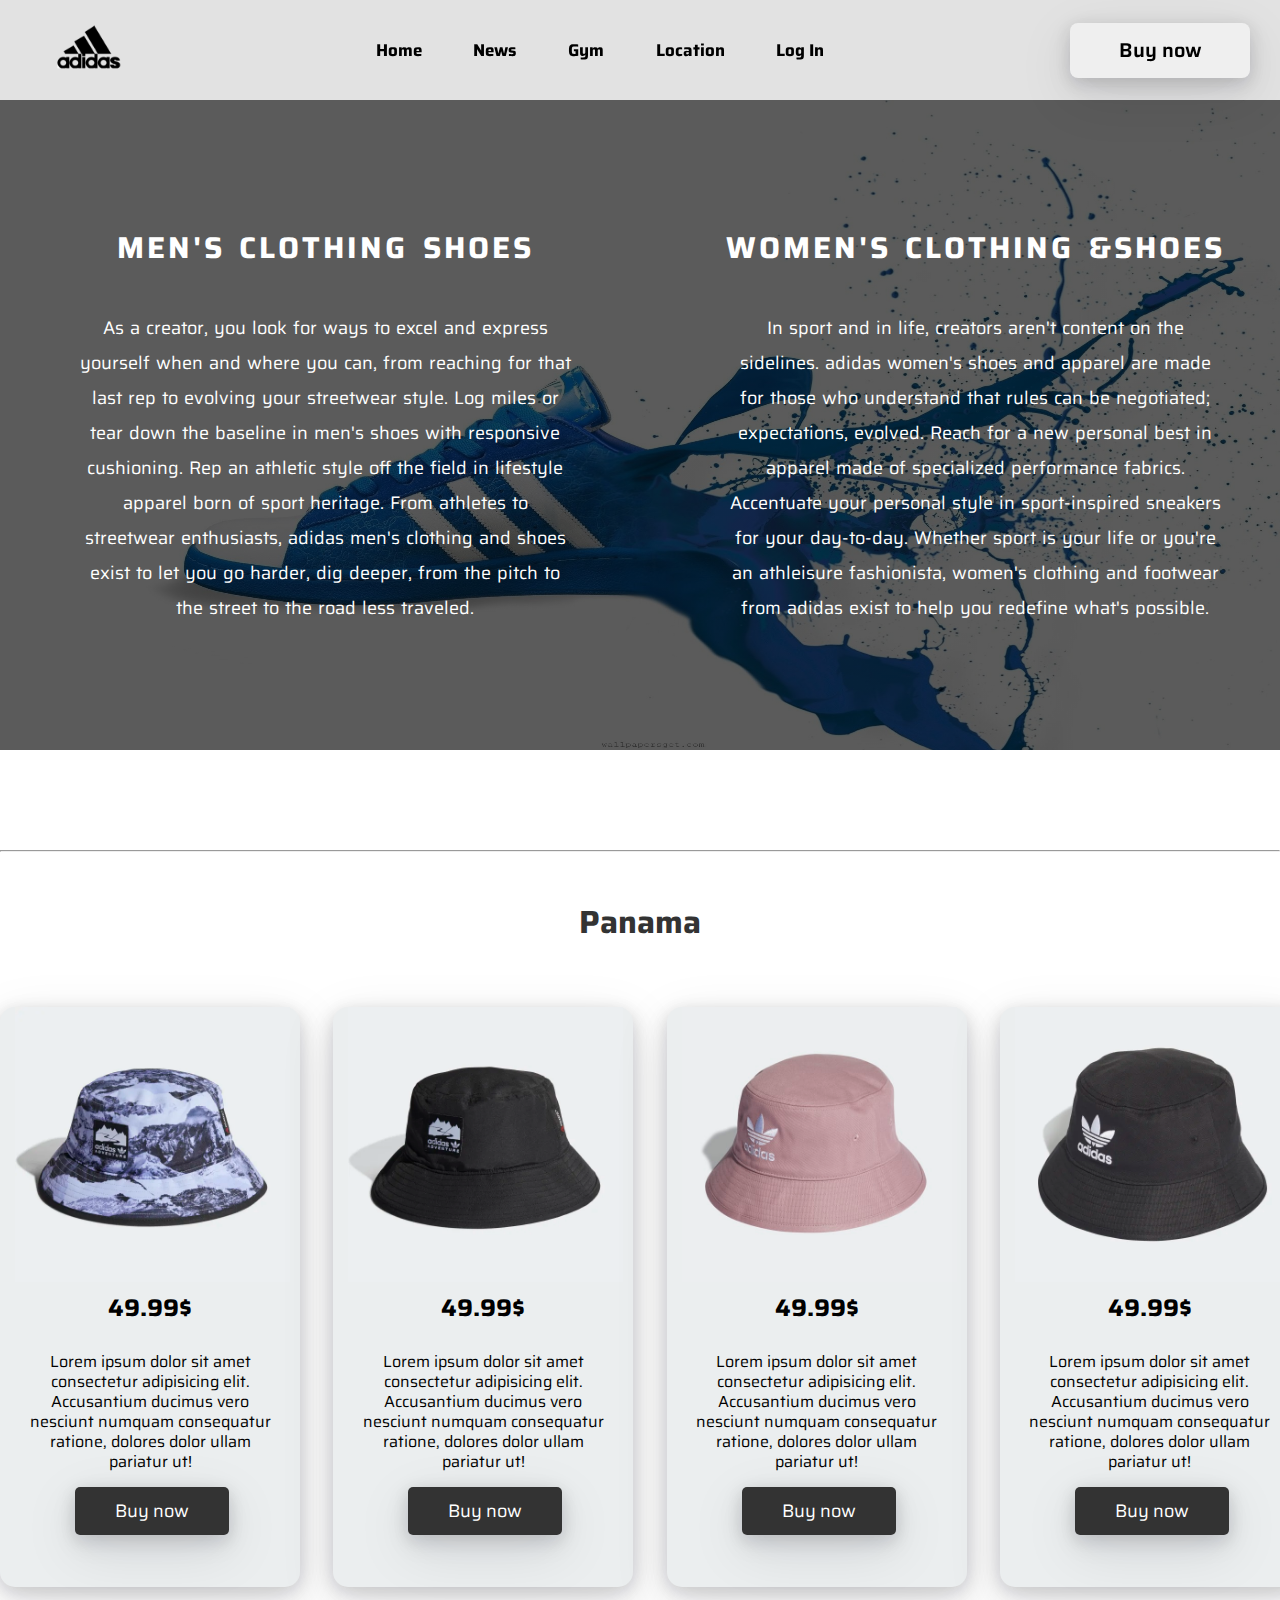
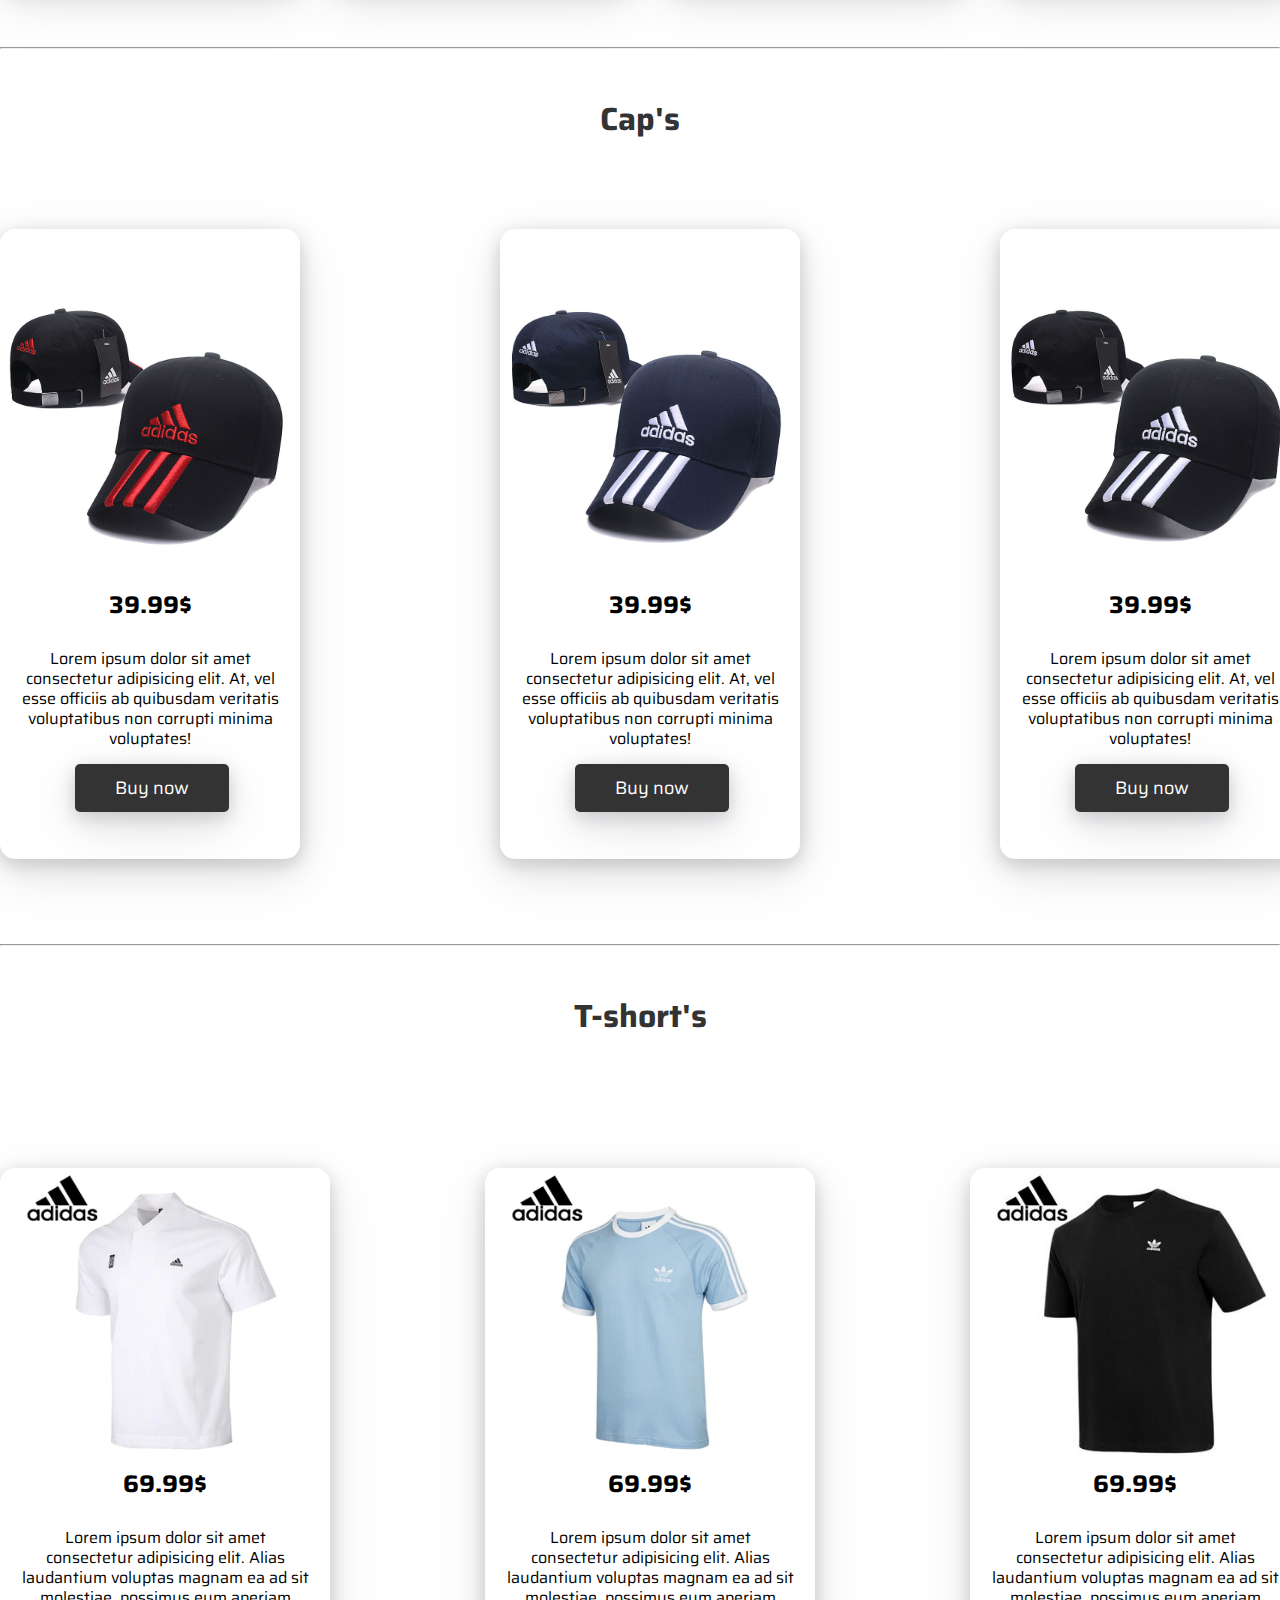
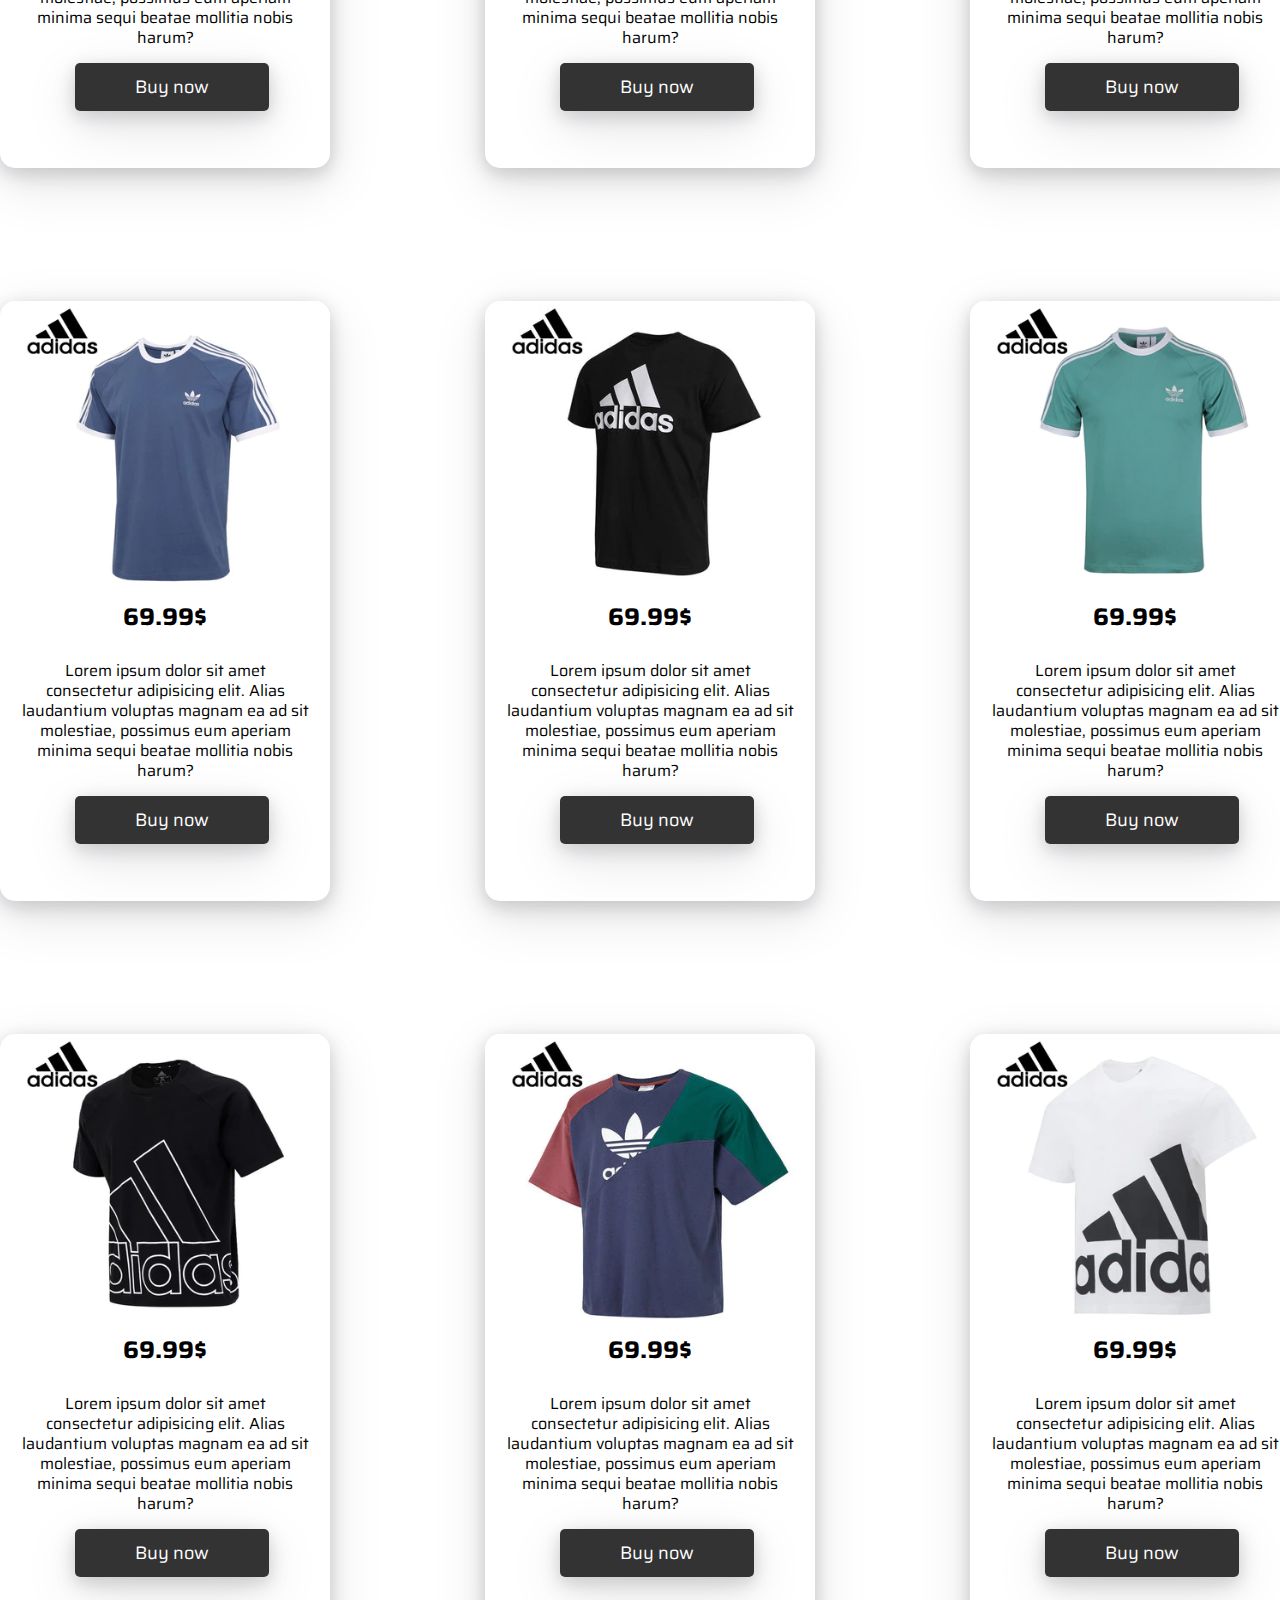
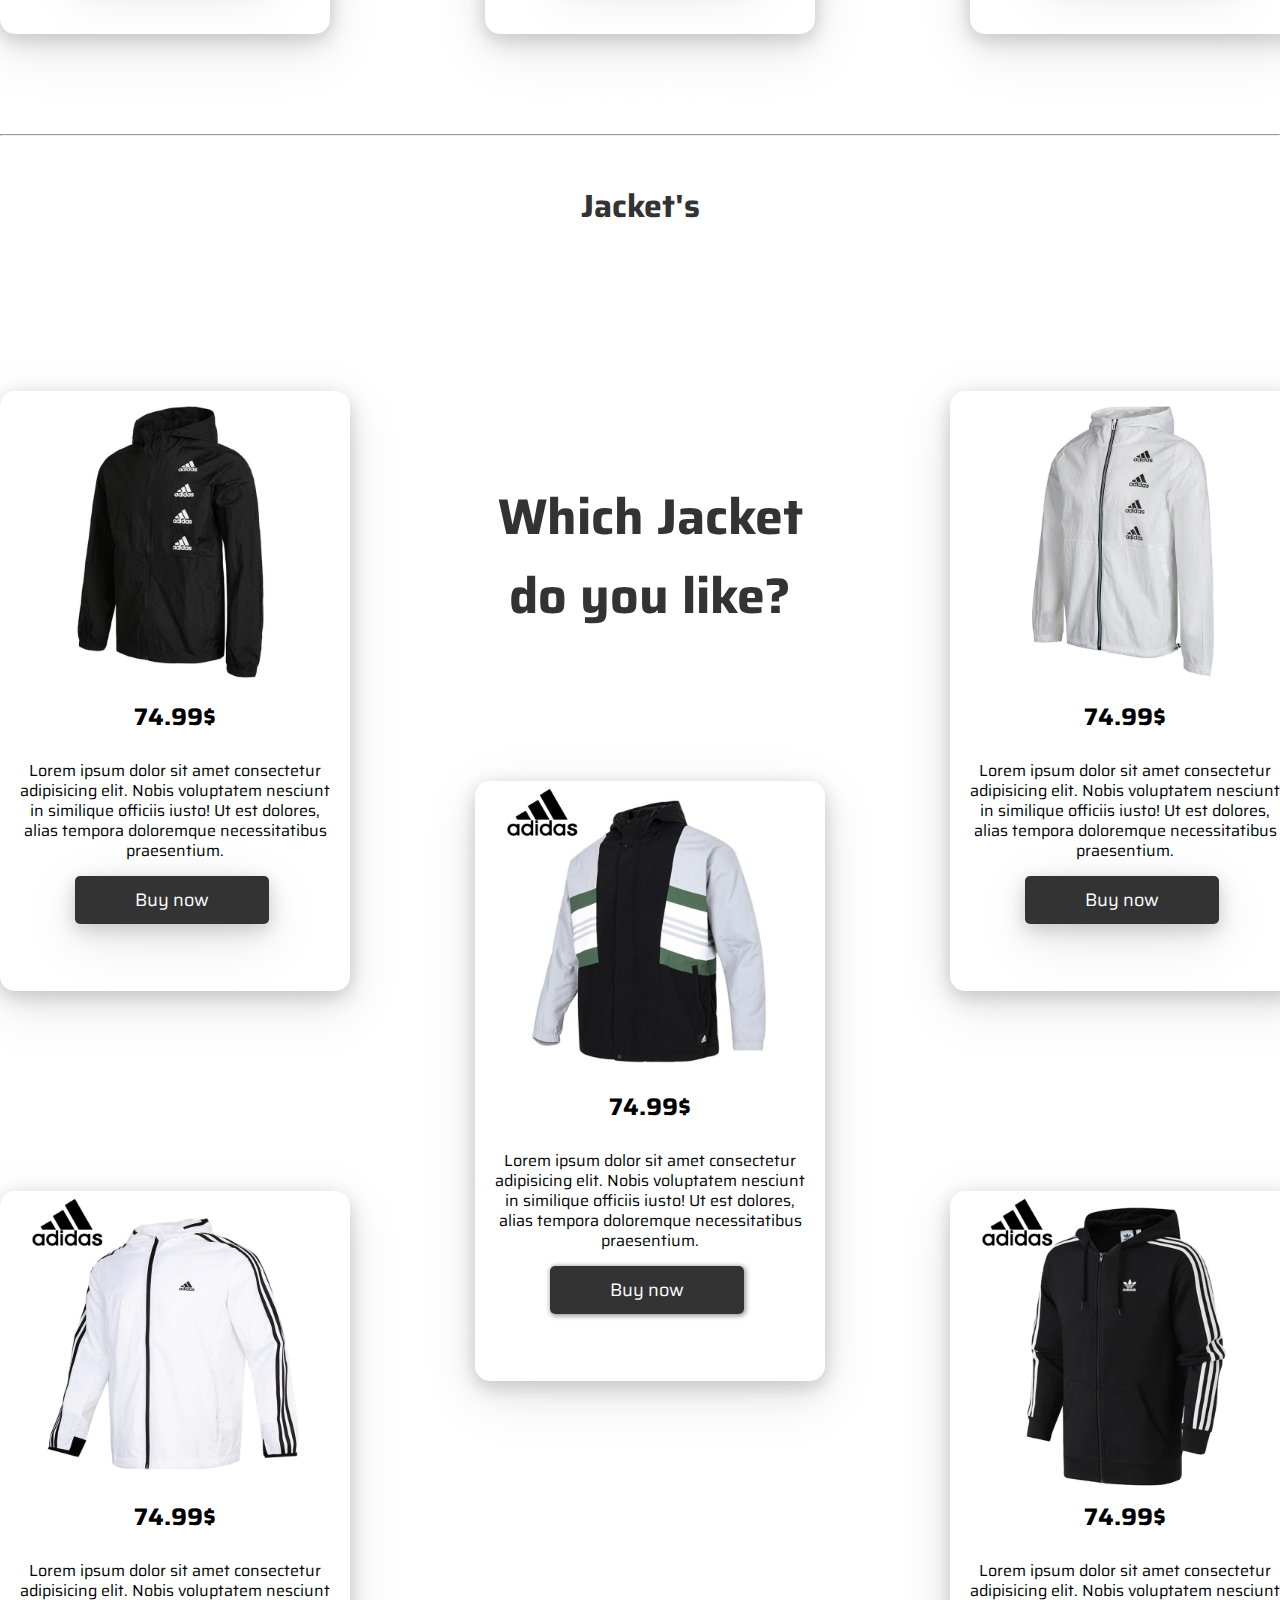
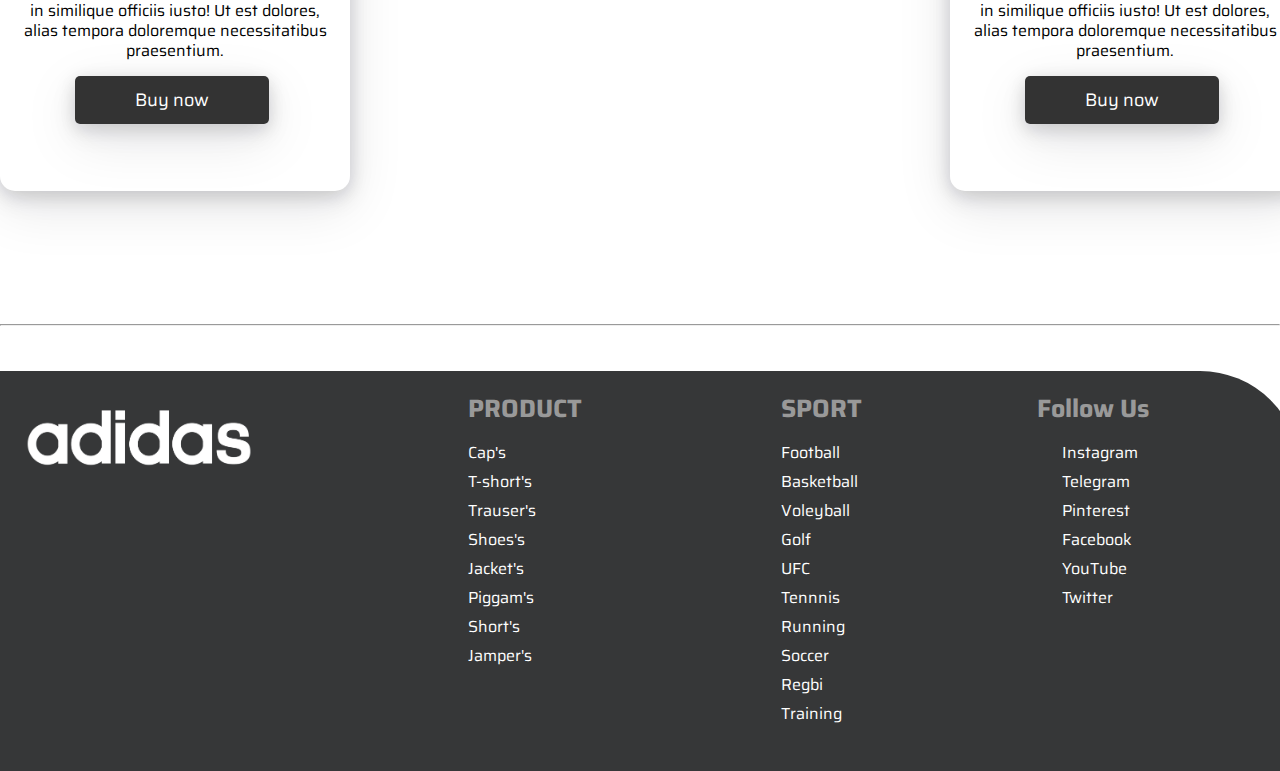
<file: index.html>
<!DOCTYPE html>
<html lang="en">
<head>
    <meta charset="UTF-8">
    <meta http-equiv="X-UA-Compatible" content="IE=edge">
    <meta name="viewport" content="width=device-width, initial-scale=1.0">
    <title>Adidas.uz</title>
    <link rel="stylesheet" href="style.css">
    <link rel="preconnect" href="https://fonts.googleapis.com">
    <link rel="preconnect" href="https://fonts.gstatic.com" crossorigin>
    <link href="https://fonts.googleapis.com/css2?family=Gulzar&family=Lato:wght@100&family=Nunito&family=Poppins:ital,wght@0,600;1,600&family=Raleway:wght@600&family=Saira&display=swap" rel="stylesheet">
    <link rel="stylesheet" href="https://cdnjs.cloudflare.com/ajax/libs/font-awesome/6.1.1/css/all.min.css" integrity="sha512-KfkfwYDsLkIlwQp6LFnl8zNdLGxu9YAA1QvwINks4PhcElQSvqcyVLLD9aMhXd13uQjoXtEKNosOWaZqXgel0g==" crossorigin="anonymous" referrerpolicy="no-referrer" />
    <link
      rel="stylesheet"
      href="https://cdnjs.cloudflare.com/ajax/libs/font-awesome/6.1.1/css/all.min.css"
      integrity="sha512-KfkfwYDsLkIlwQp6LFnl8zNdLGxu9YAA1QvwINks4PhcElQSvqcyVLLD9aMhXd13uQjoXtEKNosOWaZqXgel0g=="
      crossorigin="anonymous"
      referrerpolicy="no-referrer"
    />
</head>
<body>
    <div class="container">
        <div class="nav">
            <div class="logo">
                <img src="image/Kurtka/adidas.png" alt="">
            </div>
            <div class="link">
                <a href="#">Home</a> 
                <a target="_blank" href="https://www.adidas.com/us/soccer">News</a> 
                <a target="_blank" href="New folder/index.html">Gym</a>
                <a target="_blank" href="location.html">Location</a> 
                <a target="_blank" href="login.html">Log In</a> 
            </div>
            <div class="btn1">
                <button>Buy now</button>
            </div>
        </div>
        <div class="main1">
            <div class="man">
                <h1 class="subject">MEN'S CLOTHING SHOES</h1>
                <p class="text">As a creator, you look for ways to excel and express yourself when and where you can, from reaching for that last rep to evolving your streetwear style. Log miles or tear down the baseline in men's shoes with responsive cushioning. Rep an athletic style off the field in lifestyle apparel born of sport heritage. From athletes to streetwear enthusiasts, adidas men's clothing and shoes exist to let you go harder, dig deeper, from the pitch to the street to the road less traveled. </p>
            </div>
            <div class="woman">
                <h1 class="subject">WOMEN'S CLOTHING &SHOES</h1>
                <p class="text">In sport and in life, creators aren't content on the sidelines. adidas women's shoes and apparel are made for those who understand that rules can be negotiated; expectations, evolved. Reach for a new personal best in apparel made of specialized performance fabrics. Accentuate your personal style in sport-inspired sneakers for your day-to-day. Whether sport is your life or you're an athleisure fashionista, women's clothing and footwear from adidas exist to help you redefine what's possible.</p>
            </div>
        </div>
        <hr>
        <h1 class="subject2">Panama</h1>
        <div class="main2">
            <div class="box">
                <img class="panama" src="image/Krosovka/pam.webp" alt="">
                <h2 class="sub1">49.99$</h2>
                <p class="text2">Lorem ipsum dolor sit amet consectetur adipisicing elit. Accusantium ducimus vero nesciunt numquam consequatur ratione, dolores dolor ullam pariatur ut!</p>
                <a href="#">Buy now</a>
            </div>
            <div class="box">
                <img class="panama" src="image/Krosovka/pamn.webp" alt="">
                <h2 class="sub1">49.99$</h2>
                <p class="text2">Lorem ipsum dolor sit amet consectetur adipisicing elit. Accusantium ducimus vero nesciunt numquam consequatur ratione, dolores dolor ullam pariatur ut!</p>
                <a href="#">Buy now</a>
            </div>
            <div class="box">
                <img class="panama" src="image/Krosovka/Panama_Adicolor_Trefoil_fioletovyj_HD9711_01_standard.jpg" alt="">
                <h2 class="sub1">49.99$</h2>
                <p class="text2">Lorem ipsum dolor sit amet consectetur adipisicing elit. Accusantium ducimus vero nesciunt numquam consequatur ratione, dolores dolor ullam pariatur ut!</p>
                <a href="#">Buy now</a>
            </div>
            <div class="box">
                <img class="panama" src="image/Krosovka/panmaa.webp" alt="">
                <h2 class="sub1">49.99$</h2>
                <p class="text2">Lorem ipsum dolor sit amet consectetur adipisicing elit. Accusantium ducimus vero nesciunt numquam consequatur ratione, dolores dolor ullam pariatur ut!</p>
                <a href="#">Buy now</a>
            </div>
        </div>
        <hr>
        <h1 class="subject2">Cap's</h1>
        <div class="main3">
            <div class="box1">
                <img src="image/Krosovka/7e264a6788ceaf7f207045368f11e8e2.jpg" alt="">
                <h2 class="sub1">39.99$</h2>
                <p class="text2">Lorem ipsum dolor sit amet consectetur adipisicing elit. At, vel esse officiis ab quibusdam veritatis voluptatibus non corrupti minima voluptates!</p>
                <a href="">Buy now</a>
            </div>
            <div class="box1">
                <img src="image/Krosovka/1134eebd53c1c05e2e365801dfca1309.jpg" alt="">
                <h2 class="sub1">39.99$</h2>
                <p class="text2">Lorem ipsum dolor sit amet consectetur adipisicing elit. At, vel esse officiis ab quibusdam veritatis voluptatibus non corrupti minima voluptates!</p>
                <a href="">Buy now</a>
            </div>
            <div class="box1">
                <img src="image/Krosovka/391de975d0c6de41df17d60dc0075fce.jpg" alt="">
                <h2 class="sub1">39.99$</h2>
                <p class="text2">Lorem ipsum dolor sit amet consectetur adipisicing elit. At, vel esse officiis ab quibusdam veritatis voluptatibus non corrupti minima voluptates!</p>
                <a href="">Buy now</a>
            </div>
        </div>
        <hr>
        <h1 class="subject2">T-short's</h1>
        <div class="main4">
            <div class="box2">
                <img src="image/fut/H1fac60dc3af647d9894c93a16b6b1103D.jpg_350x350.webp" alt="">
                <h2 class="sub1">69.99$</h2>
                <p class="text2">Lorem ipsum dolor sit amet consectetur adipisicing elit. Alias laudantium voluptas magnam ea ad sit molestiae, possimus eum aperiam minima sequi beatae mollitia nobis harum?</p>
                <a href="#">Buy now</a>
            </div>
            <div class="box2">
                <img src="image/fut/H4cc4de9551d84a72bbf852d83edf4fdfA.jpg_350x350.webp" alt="">
                <h2 class="sub1">69.99$</h2>
                <p class="text2">Lorem ipsum dolor sit amet consectetur adipisicing elit. Alias laudantium voluptas magnam ea ad sit molestiae, possimus eum aperiam minima sequi beatae mollitia nobis harum?</p>
                <a href="#">Buy now</a>
            </div>
            <div class="box2">
                <img src="image/fut/S844b9c599a184bfdb387e2018d24ce3fn.jpg_350x350.jpg" alt="">
                <h2 class="sub1">69.99$</h2>
                <p class="text2">Lorem ipsum dolor sit amet consectetur adipisicing elit. Alias laudantium voluptas magnam ea ad sit molestiae, possimus eum aperiam minima sequi beatae mollitia nobis harum?</p>
                <a href="#">Buy now</a>
            </div>
            <div class="box2">
                <img src="image/fut/H5fe775244d614ae68f35b738ad67beb08.jpg_350x350.webp" alt="">
                <h2 class="sub1">69.99$</h2>
                <h2 class="sub1"></h2>
                <p class="text2">Lorem ipsum dolor sit amet consectetur adipisicing elit. Alias laudantium voluptas magnam ea ad sit molestiae, possimus eum aperiam minima sequi beatae mollitia nobis harum?</p>
                <a href="#">Buy now</a>
            </div>
            <div class="box2">
                <img src="image/fut/S88e12383e4584370a0b2f78870926ce4t.jpg_350x350.webp" alt="">
                <h2 class="sub1">69.99$</h2>
                <h2 class="sub1"></h2>
                <p class="text2">Lorem ipsum dolor sit amet consectetur adipisicing elit. Alias laudantium voluptas magnam ea ad sit molestiae, possimus eum aperiam minima sequi beatae mollitia nobis harum?</p>
                <a href="#">Buy now</a>
            </div>
            <div class="box2">
                <img src="image/fut/Hc1e1f9f5ab3643a78561f29ce0879588U.jpg_350x350.webp" alt="">
                <h2 class="sub1">69.99$</h2>
                <p class="text2">Lorem ipsum dolor sit amet consectetur adipisicing elit. Alias laudantium voluptas magnam ea ad sit molestiae, possimus eum aperiam minima sequi beatae mollitia nobis harum?</p>
                <a href="#">Buy now</a>
            </div>
            <div class="box2">
                <img src="image/fut/H93e60ffd90c44869830159247a246b10v.jpg_350x350.webp" alt="">
                <h2 class="sub1">69.99$</h2>
                <p class="text2">Lorem ipsum dolor sit amet consectetur adipisicing elit. Alias laudantium voluptas magnam ea ad sit molestiae, possimus eum aperiam minima sequi beatae mollitia nobis harum?</p>
                <a href="#">Buy now</a>
            </div>
            <div class="box2">
                <img src="image/fut/Sd3b2cee501eb4a48a4be79797002e735c.jpg_350x350.webp" alt="">
                <h2 class="sub1">69.99$</h2>
                <p class="text2">Lorem ipsum dolor sit amet consectetur adipisicing elit. Alias laudantium voluptas magnam ea ad sit molestiae, possimus eum aperiam minima sequi beatae mollitia nobis harum?</p>
                <a href="#">Buy now</a>
            </div>
            <div class="box2">
                <img src="image/fut/S009db4963135405b99eca9924d7fc5999.jpg_350x350.webp" alt="">
                <h2 class="sub1">69.99$</h2>
                <p class="text2">Lorem ipsum dolor sit amet consectetur adipisicing elit. Alias laudantium voluptas magnam ea ad sit molestiae, possimus eum aperiam minima sequi beatae mollitia nobis harum?</p>
                <a href="#">Buy now</a>
            </div>
        </div>
        <div class="space">
            Free place
        </div>
        <hr>
        <h1 class="subject2">Jacket's</h1>
        <div class="main5">
            <div class="card1">
                <div class="box4">
                    <img src="image/Kurtka/Hc39b62c7f68c4507903143324977f56fr.jpg" alt="">
                    <h2 class="sub1">74.99$</h2>
                    <p class="text2">Lorem ipsum dolor sit amet consectetur adipisicing elit. Nobis voluptatem nesciunt in similique officiis iusto! Ut est dolores, alias tempora doloremque necessitatibus praesentium.</p>
                    <a href="#">Buy now</a>
                </div>
                <h3>Which Jacket do you like?</h3>
                <div class="box4">
                    <img src="image/Kurtka/H12aaf1d2a4674827a7c42aef4a40c9d2V.jpg" alt="">
                    <h2 class="sub1">74.99$</h2>
                    <p class="text2">Lorem ipsum dolor sit amet consectetur adipisicing elit. Nobis voluptatem nesciunt in similique officiis iusto! Ut est dolores, alias tempora doloremque necessitatibus praesentium.</p>
                    <a href="#">Buy now</a>
                </div>
            </div>
            <div class="card2">
                <div class="box4">
                    <img src="image/Kurtka/H0c1eac09d39d40f19b671c681b9b160e4.webp" alt="">
                    <h2 class="sub1">74.99$</h2>
                    <p class="text2">Lorem ipsum dolor sit amet consectetur adipisicing elit. Nobis voluptatem nesciunt in similique officiis iusto! Ut est dolores, alias tempora doloremque necessitatibus praesentium.</p>
                    <a href="#">Buy now</a>
                    </div>
                    <div class="box5">
                        <img src="image/Kurtka/Adidas-UB-JKT-CB.jpg" alt="">
                        <h2 class="sub1">74.99$</h2>
                        <p class="text2">Lorem ipsum dolor sit amet consectetur adipisicing elit. Nobis voluptatem nesciunt in similique officiis iusto! Ut est dolores, alias tempora doloremque necessitatibus praesentium.</p>
                        <a href="#">Buy now</a>
                    </div>
                    <div class="box4">
                        <img src="image/Kurtka/H98ff497d2f92492aa5dca527db6d6214v.webp" alt="">
                        <h2 class="sub1">74.99$</h2>
                        <p class="text2">Lorem ipsum dolor sit amet consectetur adipisicing elit. Nobis voluptatem nesciunt in similique officiis iusto! Ut est dolores, alias tempora doloremque necessitatibus praesentium.</p>
                        <a href="#">Buy now</a>
                    </div>
            </div>
        </div>
        <div class="space">
            Free place
        </div>
        <hr>
        <h2 class="subject2"></h2>
        <div class="main6">
            <div class="logo2">
                <img src="image/Kurtka/Adidas-Logo-PNG-HD-Quality.png" alt="">
            </div>
            <div class="menu">
                <h4>PRODUCT</h4>
                <a href="#">Cap's</a>
                <a href="#">T-short's</a>
                <a href="#">Trauser's</a>
                <a href="#">Shoes's</a>
                <a href="#">Jacket's</a>
                <a href="#">Piggam's</a>
                <a href="#">Short's</a>
                <a href="#">Jamper's</a>
            </div>
            <div class="menu">
                <h4>SPORT</h4>
                <a href="#">Football</a>
                <a href="#">Basketball</a>
                <a href="#">Voleyball</a>
                <a href="#">Golf</a>
                <a href="#">UFC</a>
                <a href="#">Tennnis</a>
                <a href="#">Running</a>
                <a href="#">Soccer</a>
                <a href="#">Regbi</a>
                <a href="#">Training</a>
            </div>
            <div class="site">
                <h4 class="text7">Follow Us</h4>
                <a target="_blank" href="https://www.instagram.com/adidasoriginals">Instagram<i class="fa-brands fa-instagram"></i></a>
                <a target="_blank" href="https://t.me/Luxcom">Telegram<i class="fa-brands fa-telegram"></i></a>
                <a target="_blank" href="https://www.pinterest.com/adidas/">Pinterest<i class="fa-brands fa-pinterest"></i></a>
                <a target="_blank" href="https://www.facebook.com/adidasoriginals">Facebook<i class="fa-brands fa-facebook"></i></a>
                <a target="_blank" href="https://www.youtube.com/c/adidasOriginals">YouTube<i class="fa-brands fa-youtube"></i></a>
                <a target="_blank" href="https://www.twitter.com/adidasoriginals">Twitter<i class="fa-brands fa-twitter"></i></a>
            </div>
        </div>
    </div>
   
</body>
</html>
</file>
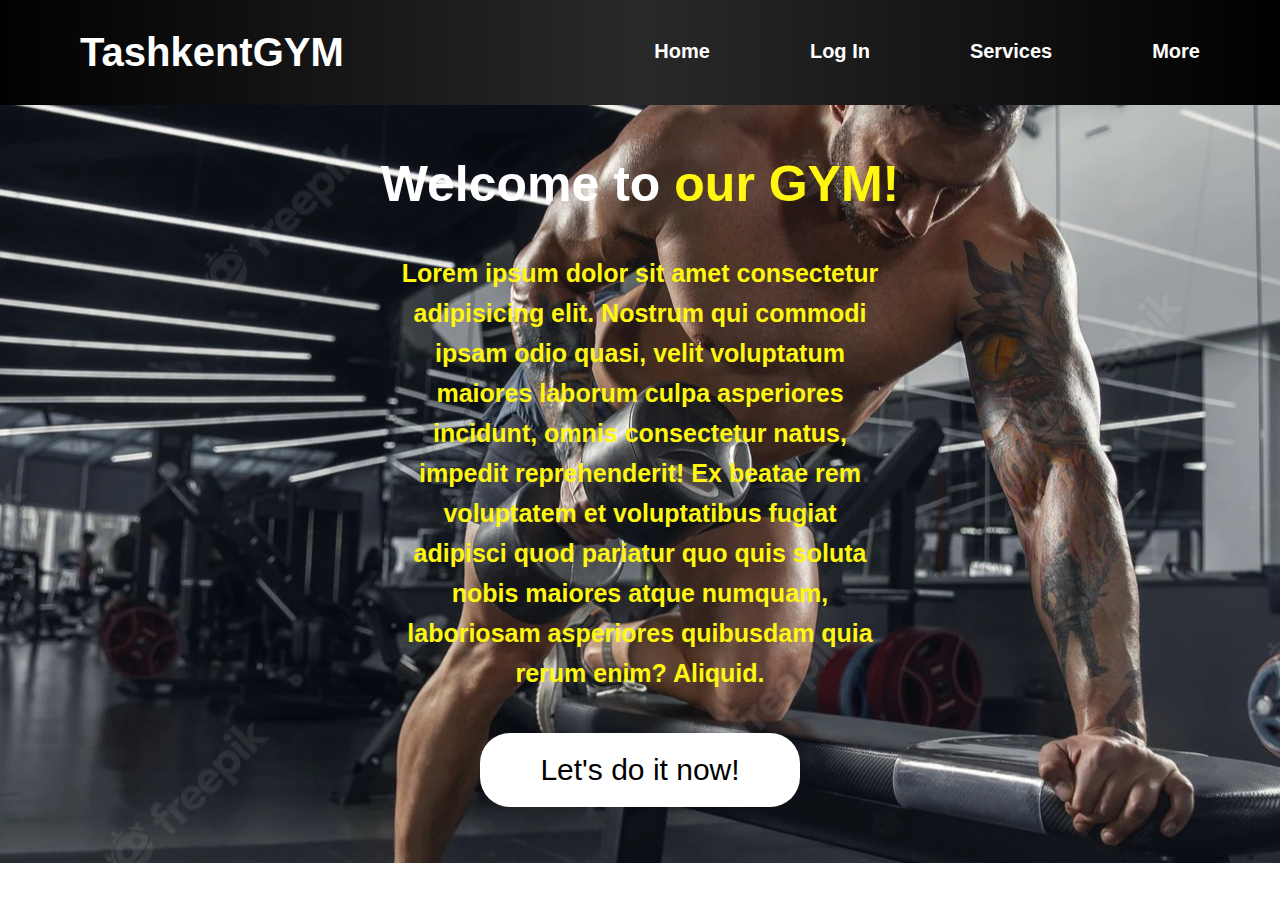
<file: New folder/index.html>
<!DOCTYPE html>
<html lang="en">
<head>
    <meta charset="UTF-8">
    <meta http-equiv="X-UA-Compatible" content="IE=edge">
    <meta name="viewport" content="width=device-width, initial-scale=1.0">
    <title>Tashkent GYM</title>
    <link rel="stylesheet" href="style.css">
</head>
<body>
    <div class="container">
        <div class="main1">
            <ul>
                <a class="logo" href="#">TashkentGYM</a>
                <li><a href="#">More</a></li>
                <li><a href="#">Services</a></li>
                <li><a target="_blank" href="home.html">Log In</a></li>
                <li><a href="index.html">Home</a></li>
            </ul>
        </div>
        <div class="main2">
            <h1><b> Welcome to</b> our GYM!</h1>
            <p>Lorem ipsum dolor sit amet consectetur adipisicing elit. Nostrum qui commodi ipsam odio quasi, velit voluptatum maiores laborum culpa asperiores incidunt, omnis consectetur natus, impedit reprehenderit! Ex beatae rem voluptatem et voluptatibus fugiat adipisci quod pariatur quo quis soluta nobis maiores atque numquam, laboriosam asperiores quibusdam quia rerum enim? Aliquid.</p>
            <button>Let's do it now!</button>
        </div>     
</body>
</html>
</file>
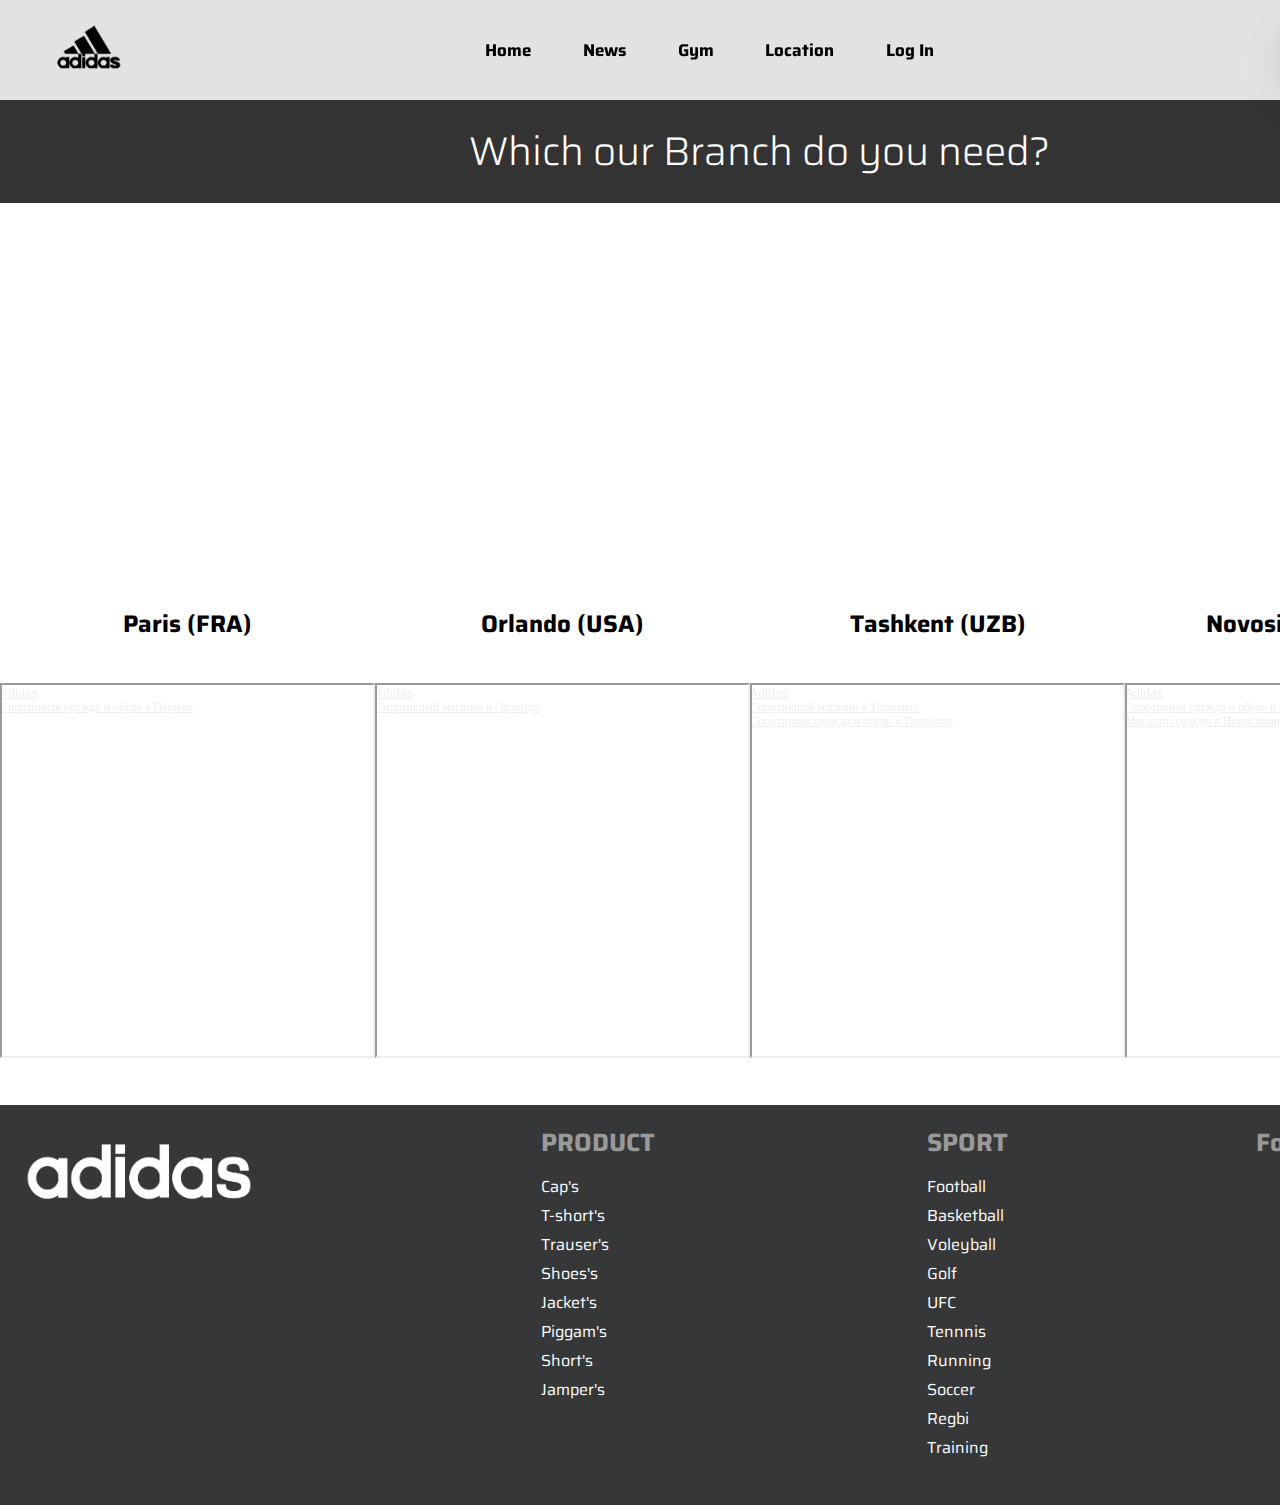
<file: location.html>
<!DOCTYPE html>
<html lang="en">
<head>
    <meta charset="UTF-8">
    <meta http-equiv="X-UA-Compatible" content="IE=edge">
    <meta name="viewport" content="width=device-width, initial-scale=1.0">
    <title>Location</title>
</head>
<body>
    <link rel="stylesheet" href="location.css">
    <link
      rel="stylesheet"
      href="https://cdnjs.cloudflare.com/ajax/libs/font-awesome/6.1.1/css/all.min.css"
      integrity="sha512-KfkfwYDsLkIlwQp6LFnl8zNdLGxu9YAA1QvwINks4PhcElQSvqcyVLLD9aMhXd13uQjoXtEKNosOWaZqXgel0g=="
      crossorigin="anonymous"
      referrerpolicy="no-referrer"
    />
    <link rel="preconnect" href="https://fonts.googleapis.com">
    <link rel="preconnect" href="https://fonts.gstatic.com" crossorigin>
    <link href="https://fonts.googleapis.com/css2?family=Gulzar&family=Lato:wght@100&family=Nunito&family=Poppins:ital,wght@0,600;1,600&family=Raleway:wght@600&family=Saira&display=swap" rel="stylesheet">
    <link rel="stylesheet" href="https://cdnjs.cloudflare.com/ajax/libs/font-awesome/6.1.1/css/all.min.css" integrity="sha512-KfkfwYDsLkIlwQp6LFnl8zNdLGxu9YAA1QvwINks4PhcElQSvqcyVLLD9aMhXd13uQjoXtEKNosOWaZqXgel0g==" crossorigin="anonymous" referrerpolicy="no-referrer" />
    <link
      rel="stylesheet"
      href="https://cdnjs.cloudflare.com/ajax/libs/font-awesome/6.1.1/css/all.min.css"
      integrity="sha512-KfkfwYDsLkIlwQp6LFnl8zNdLGxu9YAA1QvwINks4PhcElQSvqcyVLLD9aMhXd13uQjoXtEKNosOWaZqXgel0g=="
      crossorigin="anonymous"
      referrerpolicy="no-referrer"
    />
</head>
<body>
    <div class="container">
        <div class="nav">
            <div class="logo">
                <img src="image/Kurtka/adidas.png" alt="">
            </div>
            <div class="link">
                <a href="index.html">Home</a> 
                <a target="_blank" href="https://www.adidas.com/us/soccer">News</a> 
                <a target="_blank" href="New folder/index.html">Gym</a>
                <a href="location.html">Location</a> 
                <a href="login.html">Log In</a> 
            </div>
            <div class="btn1">
                <button>Buy now</button>
            </div>
        </div>
        <h1>Which our Branch do you need?</h1>
        <div class="video">
            <iframe width="560" height="315" src="https://www.youtube.com/embed/eWvJ_FSgTX0" title="YouTube video player" frameborder="0" allow="accelerometer; autoplay; clipboard-write; encrypted-media; gyroscope; picture-in-picture" allowfullscreen></iframe>
        </div>
        <div class="main">
            <div class="paris">
                <h2>Paris (FRA)</h2>
                <div style="position:relative;overflow:hidden;"><a href="https://yandex.uz/maps/org/adidas/72884482897/?utm_medium=mapframe&utm_source=maps" style="color:#eee;font-size:12px;position:absolute;top:0px;">Adidas</a><a href="https://yandex.uz/maps/10502/paris/category/sports_apparel/184107341/?utm_medium=mapframe&utm_source=maps" style="color:#eee;font-size:12px;position:absolute;top:14px;">Спортивная одежда и обувь в Париже</a><iframe src="https://yandex.uz/map-widget/v1/-/CCURaNQGCA" width="375" height="375" frameborder="1" allowfullscreen="true" style="position:relative;"></iframe></div>
            </div>
            <div class="orlando">
                <h2>Orlando (USA)</h2>
                <div style="position:relative;overflow:hidden;"><a href="https://yandex.uz/maps/org/adidas/169840926559/?utm_medium=mapframe&utm_source=maps" style="color:#eee;font-size:12px;position:absolute;top:0px;">Adidas</a><a href="https://yandex.uz/maps/102582/orlando/category/sporting_goods_store/184107345/?utm_medium=mapframe&utm_source=maps" style="color:#eee;font-size:12px;position:absolute;top:14px;">Спортивный магазин в Орландо</a><iframe src="https://yandex.uz/map-widget/v1/-/CCURaNUd8C" width="375" height="375" frameborder="1" allowfullscreen="true" style="position:relative;"></iframe></div>
            </div>
            <div class="tashkent">
                <h2>Tashkent (UZB)</h2>
                <div style="position:relative;overflow:hidden;"><a href="https://yandex.uz/maps/org/adidas/47614744598/?utm_medium=mapframe&utm_source=maps" style="color:#eee;font-size:12px;position:absolute;top:0px;">Adidas</a><a href="https://yandex.uz/maps/10335/tashkent/category/sporting_goods_store/184107345/?utm_medium=mapframe&utm_source=maps" style="color:#eee;font-size:12px;position:absolute;top:14px;">Спортивный магазин в Ташкенте</a><a href="https://yandex.uz/maps/10335/tashkent/category/sports_apparel/184107341/?utm_medium=mapframe&utm_source=maps" style="color:#eee;font-size:12px;position:absolute;top:28px;">Спортивная одежда и обувь в Ташкенте</a><iframe src="https://yandex.uz/map-widget/v1/-/CCURaNe5SC" width="375" height="375" frameborder="1" allowfullscreen="true" style="position:relative;"></iframe></div>
            </div>
            <div class="novosibirsik">
                <h2>Novosibirsik (RUS)</h2>
                <div style="position:relative;overflow:hidden;"><a href="https://yandex.uz/maps/org/adidas/1801471712/?utm_medium=mapframe&utm_source=maps" style="color:#eee;font-size:12px;position:absolute;top:0px;">Adidas</a><a href="https://yandex.uz/maps/65/novosibirsk/category/sports_apparel/184107341/?utm_medium=mapframe&utm_source=maps" style="color:#eee;font-size:12px;position:absolute;top:14px;">Спортивная одежда и обувь в Новосибирске</a><a href="https://yandex.uz/maps/65/novosibirsk/category/clothing_store/184107943/?utm_medium=mapframe&utm_source=maps" style="color:#eee;font-size:12px;position:absolute;top:28px;">Магазин одежды в Новосибирске</a><iframe src="https://yandex.uz/map-widget/v1/-/CCURaNqI8D" width="375" height="375" frameborder="1" allowfullscreen="true" style="position:relative;"></iframe></div>
            </div>
        </div>
        <div class="main6">
            <div class="logo2">
                <img src="image/Kurtka/Adidas-Logo-PNG-HD-Quality.png" alt="">
            </div>
            <div class="menu">
                <h4>PRODUCT</h4>
                <a href="#">Cap's</a>
                <a href="#">T-short's</a>
                <a href="#">Trauser's</a>
                <a href="#">Shoes's</a>
                <a href="#">Jacket's</a>
                <a href="#">Piggam's</a>
                <a href="#">Short's</a>
                <a href="#">Jamper's</a>
            </div>
            <div class="menu">
                <h4>SPORT</h4>
                <a href="#">Football</a>
                <a href="#">Basketball</a>
                <a href="#">Voleyball</a>
                <a href="#">Golf</a>
                <a href="#">UFC</a>
                <a href="#">Tennnis</a>
                <a href="#">Running</a>
                <a href="#">Soccer</a>
                <a href="#">Regbi</a>
                <a href="#">Training</a>
            </div>
            <div class="site">
                <h4 class="text7">Follow Us</h4>
                <a target="_blank" href="https://www.instagram.com/adidasoriginals">Instagram<i class="fa-brands fa-instagram"></i></a>
                <a target="_blank" href="https://t.me/Luxcom">Telegram<i class="fa-brands fa-telegram"></i></a>
                <a target="_blank" href="https://www.pinterest.com/adidas/">Pinterest<i class="fa-brands fa-pinterest"></i></a>
                <a target="_blank" href="https://www.facebook.com/adidasoriginals">Facebook<i class="fa-brands fa-facebook"></i></a>
                <a target="_blank" href="https://www.youtube.com/c/adidasOriginals">YouTube<i class="fa-brands fa-youtube"></i></a>
                <a target="_blank" href="https://www.twitter.com/adidasoriginals">Twitter<i class="fa-brands fa-twitter"></i></a>
            </div>
        </div>
    </div>    
</body>
</html>
</file>
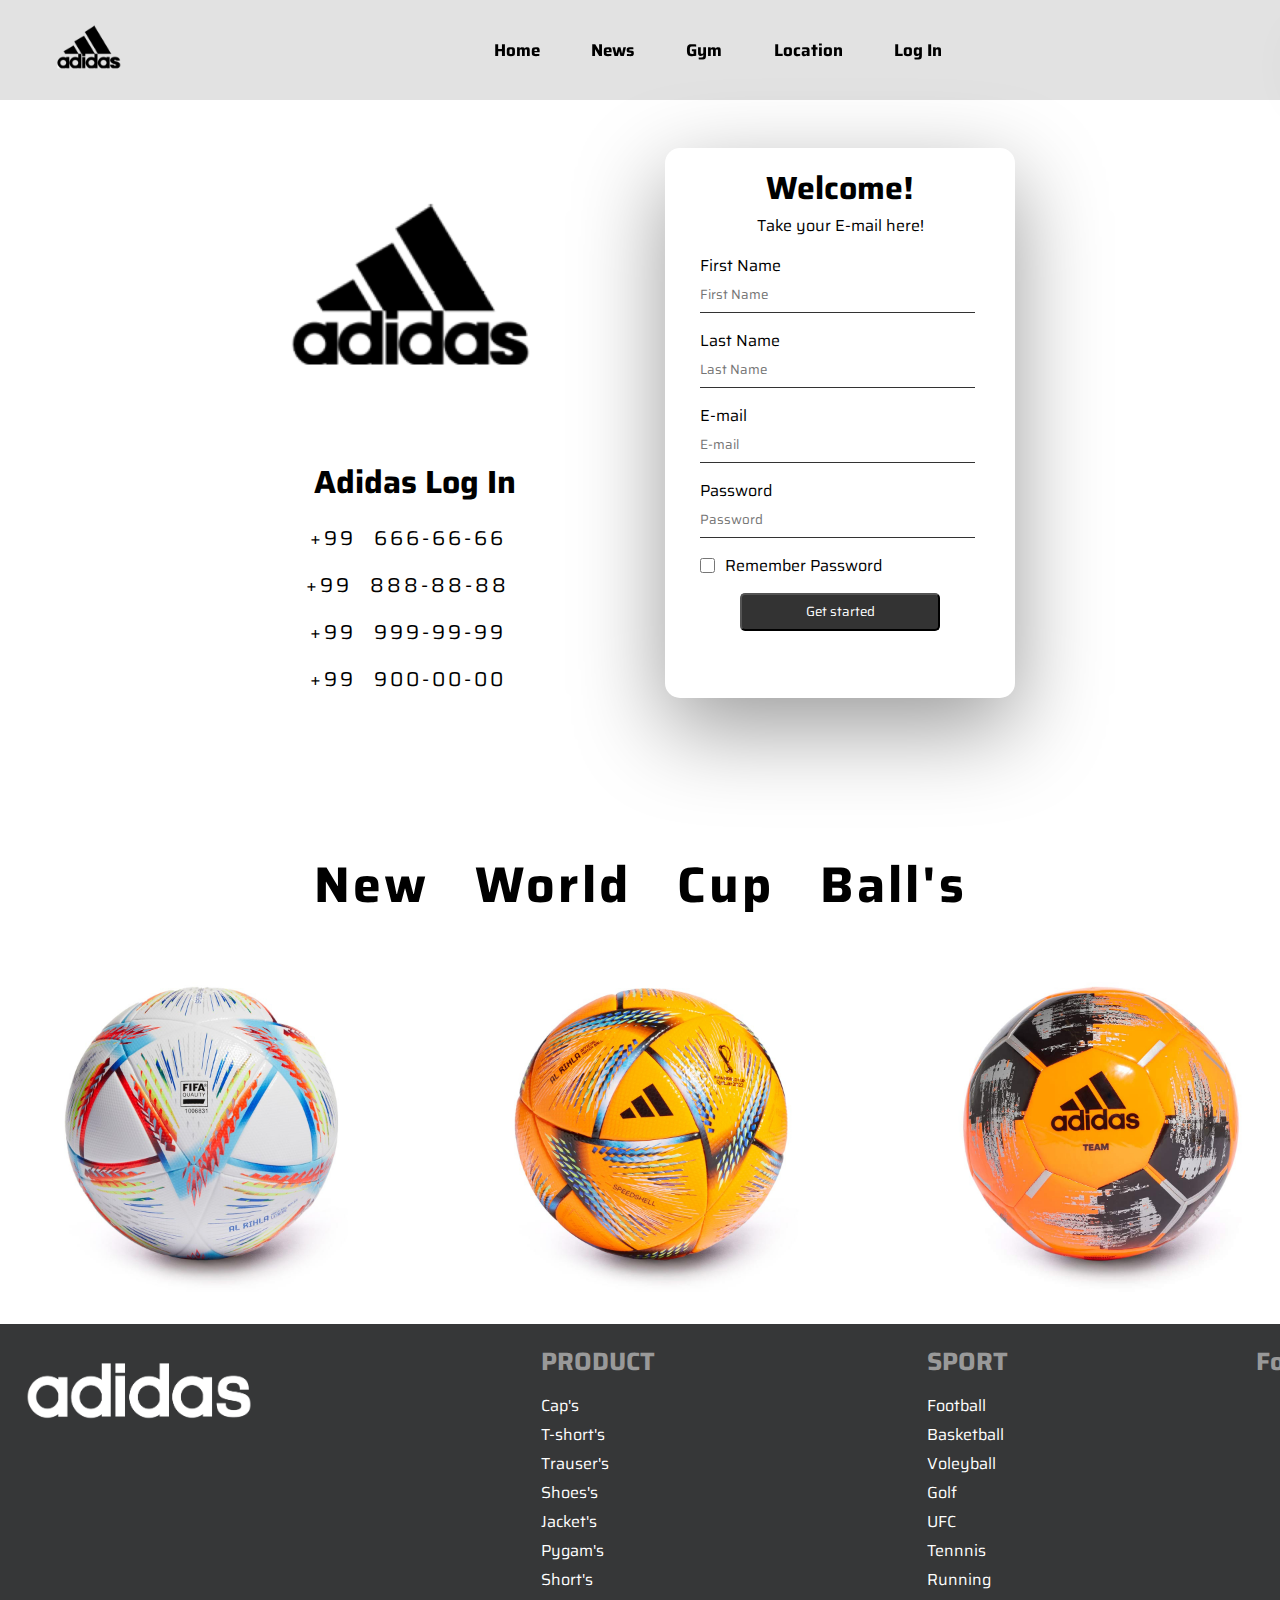
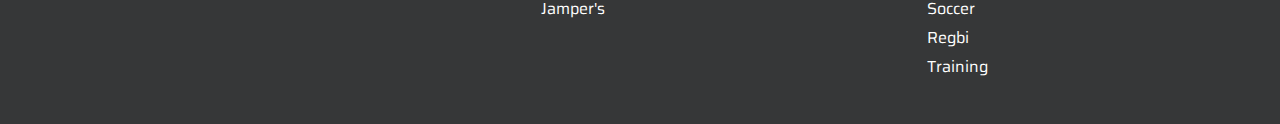
<file: login.html>
<!DOCTYPE html>
<html lang="en">
<head>
    <meta charset="UTF-8">
    <meta http-equiv="X-UA-Compatible" content="IE=edge">
    <meta name="viewport" content="width=device-width, initial-scale=1.0">
    <title>Login</title>
    <link rel="stylesheet" href="login.css">
    <link
      rel="stylesheet"
      href="https://cdnjs.cloudflare.com/ajax/libs/font-awesome/6.1.1/css/all.min.css"
      integrity="sha512-KfkfwYDsLkIlwQp6LFnl8zNdLGxu9YAA1QvwINks4PhcElQSvqcyVLLD9aMhXd13uQjoXtEKNosOWaZqXgel0g=="
      crossorigin="anonymous"
      referrerpolicy="no-referrer"
    />
    <link rel="preconnect" href="https://fonts.googleapis.com">
    <link rel="preconnect" href="https://fonts.gstatic.com" crossorigin>
    <link href="https://fonts.googleapis.com/css2?family=Gulzar&family=Lato:wght@100&family=Nunito&family=Poppins:ital,wght@0,600;1,600&family=Raleway:wght@600&family=Saira&display=swap" rel="stylesheet">
    <link rel="stylesheet" href="https://cdnjs.cloudflare.com/ajax/libs/font-awesome/6.1.1/css/all.min.css" integrity="sha512-KfkfwYDsLkIlwQp6LFnl8zNdLGxu9YAA1QvwINks4PhcElQSvqcyVLLD9aMhXd13uQjoXtEKNosOWaZqXgel0g==" crossorigin="anonymous" referrerpolicy="no-referrer" />
    <link
      rel="stylesheet"
      href="https://cdnjs.cloudflare.com/ajax/libs/font-awesome/6.1.1/css/all.min.css"
      integrity="sha512-KfkfwYDsLkIlwQp6LFnl8zNdLGxu9YAA1QvwINks4PhcElQSvqcyVLLD9aMhXd13uQjoXtEKNosOWaZqXgel0g=="
      crossorigin="anonymous"
      referrerpolicy="no-referrer"
    />
</head>
<body>
    <div class="container">
        <div class="nav">
            <div class="logo">
                <img src="image/Kurtka/adidas.png" alt="">
            </div>
            <div class="link">
                <a href="index.html">Home</a> 
                <a target="_blank" href="https://www.adidas.com/us/soccer">News</a> 
                <a target="_blank" href="New folder/index.html">Gym</a>
                <a href="location.html">Location</a> 
                <a href="login.html">Log In</a> 
            </div>
            <div class="btn1">
                <button>Buy now</button>
            </div>
        </div>
        <div class="main">
              <div class="logo2">
                <img src="image/Kurtka/adidas.png" alt="">
                <h1>Adidas Log In</h1>
                <p class="nm"><i class="fa-solid fa-phone"></i>+99 666-66-66</p>
                <p class="nm"><i class="fa-solid fa-phone"></i>+99 888-88-88</p>
                <p class="nm"><i class="fa-solid fa-phone"></i>+99 999-99-99</p>
                <p class="nm"><i class="fa-solid fa-phone"></i>+99 900-00-00</p>
              </div>
              <div class="about">
                <h1>Welcome!</h1>
                <p class="text">Take your E-mail here!</p>
                <div class="inp">
                    <label for="text">First Name</label>
                    <br>
                    <input type="text" placeholder="First Name">
                </div>
                <div class="inp">
                    <label for="text">Last Name</label>
                    <br>
                    <input type="text" placeholder="Last Name">
                </div>
                <div class="inp">
                    <label for="text">E-mail</label>
                    <br>
                    <input type="email" placeholder="E-mail">
                </div>
                <div class="inp">
                    <label for="Password">Password</label>
                    <br>
                    <input type="password" placeholder="Password">
                </div>
                <div class="check">
                    <input type="checkbox">
                    <label class="lbl" for="text">Remember Password</label>
                </div>
                <div class="btn">
                    <button>Get started</button>
                </div>
              </div>
        </div>
        <h6>New World Cup Ball's</h6>
        <div class="main3">
            <img src="image/balon-adidas-fifa-world-cup-qatar-2022-league-white-pantone-0.jpg" alt="">
            <img src="image/balon-adidas-fifa-world-cup-qatar-2022-pro-wtr-solar-orange-pantone-black-0.jpg" alt="">
            <img src="image/balon-adidas-team-glider-solar-orange-black-0.jpg" alt="">
        </div>
        <div class="main2">
            <div class="logo3">
                <img src="image/Kurtka/Adidas-Logo-PNG-HD-Quality.png" alt="">
            </div>
            <div class="menu">
                <h4>PRODUCT</h4>
                <a href="#">Cap's</a>
                <a href="#">T-short's</a>
                <a href="#">Trauser's</a>
                <a href="#">Shoes's</a>
                <a href="#">Jacket's</a>
                <a href="#">Pygam's</a>
                <a href="#">Short's</a>
                <a href="#">Jamper's</a>
            </div>
            <div class="menu">
                <h4>SPORT</h4>
                <a href="#">Football</a>
                <a href="#">Basketball</a>
                <a href="#">Voleyball</a>
                <a href="#">Golf</a>
                <a href="#">UFC</a>
                <a href="#">Tennnis</a>
                <a href="#">Running</a>
                <a href="#">Soccer</a>
                <a href="#">Regbi</a>
                <a href="#">Training</a>
            </div>
            <div class="site">
                <h4 class="text7">Follow Us</h4>
                <a href="https://www.instagram.com/adidasoriginals">Instagram<i class="fa-brands fa-instagram"></i></a>
                <a href="https://t.me/Luxcom">Telegram<i class="fa-brands fa-telegram"></i></a>
                <a href="https://www.pinterest.com/adidas/">Pinterest<i class="fa-brands fa-pinterest"></i></a>
                <a href="https://www.facebook.com/adidasoriginals">Facebook<i class="fa-brands fa-facebook"></i></a>
                <a href="https://www.youtube.com/c/adidasOriginals">YouTube<i class="fa-brands fa-youtube"></i></a>
                <a href="https://www.twitter.com/adidasoriginals">Twitter<i class="fa-brands fa-twitter"></i></a>
            </div>
    </div>
</body>
</html>
</file>
<file: style.css>
*{
    margin: 0;
    padding: 0;
    box-sizing: border-box;
    font-family: 'Saira';
}

.container{
    width: 100%;
    height: 150vh;
    max-width: 1300px;
    margin: 0 auto;
}

.nav{
    position: fixed;
    width: 1300px;
    height: 100px;
    top: 0;
    background-color: rgba(112, 112, 112, 0.204);
    display: flex;
    justify-content: space-between;
    align-items: center;
}

.logo img{
    width: 80px;
    height: 80px;
    margin-left: 50px;
}

.link{
    width: 500px;
    display: flex;
    justify-content: space-around;
}

.link a{
    text-decoration: none;
    color: #000;
    font-size: 17px;
    font-weight: 700;
}

.link a:hover{
    text-decoration: underline;
    color: #333;
    transition: 0.4s;
}

.btn1 button{
    width: 180px;
    height: 55px;
    border: none;
    border-radius: 8px;
    font-size: 20px;
    font-weight: 600;
    margin-right: 50px;
    box-shadow: rgba(17, 17, 26, 0.1) 0px 4px 16px, rgba(17, 17, 26, 0.1) 0px 8px 24px, rgba(17, 17, 26, 0.1) 0px 16px 56px;
}

.btn1 button:hover{
    background-color: #333;
    color: #fff;
    transition: 0.4s;
    box-shadow: 1px 1px 5px 1px #333;
}

.main1{
    width: 1300px;
    height: 750px;
    margin: 50px auto;
    background: linear-gradient(rgba(0, 0, 0, 0.645), rgba(0, 0, 0, 0.645)), url(image/FON.jpg);
    background-position: center;
    background-repeat: no-repeat;
    background-size: 1300px 650px;
    display: flex;
    justify-content: space-around;
    align-items: center;
}

.man{
    color: #fff;
    width: 500px;
    text-align: center;
}

.woman{
    color: #fff;
    width: 500px;
    text-align: center;
}

.subject{
    font-size: 30px;
    letter-spacing: 3px;
    word-spacing: 3.5px;
    width: 100%;
}

.text{
    font-size: 18px;
    line-height: 35px;
    word-spacing: 2px;
    padding-top: 40px;
}

.subject2{
    text-align: center;
    color: #333;
    word-spacing: 20px;
    font-weight: 700;
    padding-top: 45px;
}

.main2{
    width: 1300px;
    height: 700px;
    display: flex;
    justify-content: space-between;
    align-items: center;
}

.box{
    width: 300px;
    height: 580px;
    background-color: #EBEEEF;
    border: #333;
    box-shadow: rgba(17, 17, 26, 0.1) 0px 4px 16px, rgba(17, 17, 26, 0.1) 0px 8px 24px, rgba(17, 17, 26, 0.1) 0px 16px 56px;
    border-radius: 15px;
}


.sub1{
    text-align: center;
}

.text2{
    text-align: center;
    padding: 25px 20px;
    line-height: 20px;
}

.panama{
    width: 275px;
    height: 275px;
    margin-left: 15px;
}

.box a{
    margin-left: 75px;
    text-decoration: none;
    color: #fff;
    font-size: 18px;
    border: none;
    border-radius: 5px;
    background-color: #333;
    padding: 10px 40px;
    box-shadow: rgba(17, 17, 26, 0.1) 0px 4px 16px, rgba(17, 17, 26, 0.1) 0px 8px 24px, rgba(17, 17, 26, 0.1) 0px 16px 56px;
}

.box a:hover{
    font-size: 20px;
    color: #333;
    background-color: #fff;
    box-shadow: rgba(17, 17, 26, 0.1) 0px 4px 16px, rgba(17, 17, 26, 0.1) 0px 8px 24px, rgba(17, 17, 26, 0.1) 0px 16px 56px;
    transition: 0.5s;
    padding: 10px 75px;
    margin-left: 35px;
}

.main3{
    width: 1300px;
    height: 800px;
    display: flex;
    justify-content: space-between;
    align-items: center;
}

.box1{
    width: 300px;
    height: 630px;
    background-color: #fff;
    border: #333;
    box-shadow: rgba(17, 17, 26, 0.1) 0px 4px 16px, rgba(17, 17, 26, 0.1) 0px 8px 24px, rgba(17, 17, 26, 0.1) 0px 16px 56px;;
    border-radius: 15px;
}

.box1 img{
    margin-top: 50px;
    width: 200px;
    height: 300px;
}

.box1 img{
    width: 300px;
    height: 300px;
}

.box1 a{
    margin-left: 75px;
    text-decoration: none;
    color: #fff;
    font-size: 18px;
    border: none;
    border-radius: 5px;
    background-color: #333;
    padding: 10px 40px;
    box-shadow: rgba(17, 17, 26, 0.1) 0px 4px 16px, rgba(17, 17, 26, 0.1) 0px 8px 24px, rgba(17, 17, 26, 0.1) 0px 16px 56px;
}

.box1 a:hover{
    font-size: 20px;
    color: #333;
    background-color: #fff;
    box-shadow: rgba(17, 17, 26, 0.1) 0px 4px 16px, rgba(17, 17, 26, 0.1) 0px 8px 24px, rgba(17, 17, 26, 0.1) 0px 16px 56px;
    transition: 0.5s;
    padding: 10px 75px;
    margin-left: 35px;
}

.box2{
    width: 330px;
    height: 600px;
    margin-top: 120px;
    background-color: #fff;
    border: #333;
    box-shadow: rgba(17, 17, 26, 0.1) 0px 4px 16px, rgba(17, 17, 26, 0.1) 0px 8px 24px, rgba(17, 17, 26, 0.1) 0px 16px 56px;
    border-radius: 15px;
}

.main4{
    width: 1300px;
    height: 2200px;
    display: flex;
    justify-content: space-between;
    align-items: center;
    flex-wrap: wrap;
}

.box2 img{
    width: 300px;
    height: 290px;
    margin-left: 20px;
}

.box2 a{
    margin-left: 75px;
    text-decoration: none;
    color: #fff;
    font-size: 18px;
    border: none;
    border-radius: 5px;
    background-color: #333;
    padding: 10px 60px;
    box-shadow: rgba(17, 17, 26, 0.1) 0px 4px 16px, rgba(17, 17, 26, 0.1) 0px 8px 24px, rgba(17, 17, 26, 0.1) 0px 16px 56px;
}

.box2 a:hover{
    font-size: 20px;
    color: #333;
    background-color: #fff;
    box-shadow: rgba(17, 17, 26, 0.1) 0px 4px 16px, rgba(17, 17, 26, 0.1) 0px 8px 24px, rgba(17, 17, 26, 0.1) 0px 16px 56px;
    transition: 0.5s;
    padding: 10px 75px;
    margin-left: 50px;
}

.space{
    font-size: 40px;
    color: #fff;
    text-align: center;
    margin-top: 30px;
}

.main5{
    width: 1300px;
    height: 1600px;
    display: flex;
    justify-content: space-between;
    align-items: center;
    flex-wrap: wrap;
}

.box4{
    width: 350px;
    height: 600px;
    margin-top: 120px;
    background-color: #fff;
    border: #333;
    box-shadow: rgba(17, 17, 26, 0.1) 0px 4px 16px, rgba(17, 17, 26, 0.1) 0px 8px 24px, rgba(17, 17, 26, 0.1) 0px 16px 56px;
    border-radius: 15px;
}

.box4 img{
    width: 300px;
    height: 300px;
    margin-left: 25px;
} 

.box5{
    width: 350px;
    height: 600px;
    margin-top: -700px;
    background-color: #fff;
    border: #333;
    box-shadow: rgba(17, 17, 26, 0.1) 0px 4px 16px, rgba(17, 17, 26, 0.1) 0px 8px 24px, rgba(17, 17, 26, 0.1) 0px 16px 56px;
    border-radius: 15px;
}

.box5 img{
    width: 300px;
    height: 300px;
    margin-left: 25px;
}

.card1{
    width: 1300px;
    display: flex;
    justify-content: space-between;
    align-items: center;
}

h3{
    width: 350px;
    margin-top: -150px;
    font-size: 50px;
    text-align: center;
    color:#333;

}

.card2{
    width: 1300px;
    display: flex;
    justify-content: space-between;
    align-items: center;
}

.box4 a{
    margin-left: 75px;
    text-decoration: none;
    color: #fff;
    font-size: 18px;
    border: none;
    border-radius: 5px;
    background-color: #333;
    padding: 10px 60px;
    box-shadow: rgba(17, 17, 26, 0.1) 0px 4px 16px, rgba(17, 17, 26, 0.1) 0px 8px 24px, rgba(17, 17, 26, 0.1) 0px 16px 56px;
}

.box4 a:hover{
    font-size: 20px;
    color: #333;
    background-color: #fff;
    box-shadow: rgba(17, 17, 26, 0.1) 0px 4px 16px, rgba(17, 17, 26, 0.1) 0px 8px 24px, rgba(17, 17, 26, 0.1) 0px 16px 56px;
    transition: 0.5s;
    padding: 10px 100px;
    margin-left: 35px;
}

.box5 a{
    margin-left: 75px;
    text-decoration: none;
    color: #fff;
    font-size: 18px;
    border: none;
    border-radius: 5px;
    background-color: #333;
    padding: 10px 60px;
    box-shadow: 1px 1px 5px 1px #999;
}

.box5 a:hover{
    font-size: 20px;
    color: #333;
    background-color: #fff;
    box-shadow: rgba(17, 17, 26, 0.1) 0px 4px 16px, rgba(17, 17, 26, 0.1) 0px 8px 24px, rgba(17, 17, 26, 0.1) 0px 16px 56px;
    transition: 0.5s;
    padding: 10px 100px;
    margin-left: 35px;
}

.main6{
    position: relative;
    width: 1300px;
    height: 400px;
    background: #363738;
    border-radius: 0 100px 0 0;
    display: flex;
    justify-content: space-between;
}

h4{
    font-size: 25px;
    color: #999;
    margin-bottom: 10px;
}

.logo2{
    position: relative;
    margin-top: 18px;
    margin-left: 18px;
}

.menu{
    position: relative;
    margin-top: 18px;
}

.site{
    margin-right: 150px;
    position: relative;
    margin-top: 18px;
}

.logo2 img{
    width: 250px;
    height: 100px;
}

.main6 a{
    text-decoration: none;
    display: grid;
    color: #fff;
    padding: 2px 0;
}

.main6 a:hover{
    text-decoration: underline;
    color: #999;
}

.text7{
    margin-left: -25px;
}

i{
    margin-top: -20px;
    margin-left: -25px;
}
</file>
<file: New folder/style.css>
*{
    margin: 0;
    padding: 0;
}

.container{
    font-family: sans-serif;
}

.main1{
    background: linear-gradient(to right, rgb(1, 1, 1),rgb(41, 41, 42), rgb(0, 0, 0));
    padding: 30px;
}

.main1 ul li{
    display: inline;
}

.logo{
    text-decoration: none;
    font-size: 40px;
    color:rgb(255, 255, 255);
    padding-left: 50px;
    font-weight: bold;
}

ul li a{
    display: inline-block;
    float: right;
    text-decoration: none;
    color:rgb(255, 255, 255);
    font-size: 20px;
    font-weight: bold;
    padding:10px 50px ;
}

ul li a:hover{
    text-decoration: underline;
    font-size: 20px;
    color: yellow;
    font-weight: bold;
}

.main2{
    background-image: url(young-muscular-athlete-practicing-gym-with-weights_155003-35492.webp);
    background-position: center;
}

.main2{
    text-align: center;
    color:rgb(255, 247, 15);
    padding-top: 50px;
}

h1{
    font-size: 50px;
}

b{
    color:#fff;
}

p{
    margin: 40px 400px;
    font-size: 25px;
    font-weight: 900;
    line-height: 40px;
}

button{
    padding: 20px 60px;
    border-radius: 30px;
    background-color:#fff;
    font-size: 30px;
    margin-bottom: 56px;
    border: none;
}

button:hover{
    background-color: yellow;
    color: rgb(0, 0, 0);
    font-size:30px ;
    transition: 0.5s;
    border: none;
}

label{
    font-size: 30px;
    margin-top: 30px;
}

.inp{
    margin-left: 100px;
}

.inp input{
    width: 500px;
    padding: 15px;   
}
</file>
<file: location.css>
*{
    margin: 0;
    padding: 0;
    box-sizing: border-box;
    font-family: 'Saira';
}

.container{
    width: 100%;
    max-width: 1536px;
    height: 745px;
    margin: 0 auto;
}

.nav{
    position: fixed;
    width: 1519px;
    height: 100px;
    top: 0;
    background-color: rgba(112, 112, 112, 0.204);
    display: flex;
    justify-content: space-between;
    align-items: center;
}

.logo img{
    width: 80px;
    height: 80px;
    margin-left: 50px;
}

.link{
    width: 500px;
    display: flex;
    justify-content: space-around;
}

.link a{
    text-decoration: none;
    color: #000;
    font-size: 17px;
    font-weight: 700;
}

.link a:hover{
    text-decoration: underline;
    color: #333;
    transition: 0.4s;
}

.btn1 button{
    width: 180px;
    height: 55px;
    border: none;
    border-radius: 8px;
    font-size: 20px;
    font-weight: 600;
    margin-right: 50px;
    box-shadow: rgba(17, 17, 26, 0.1) 0px 4px 16px, rgba(17, 17, 26, 0.1) 0px 8px 24px, rgba(17, 17, 26, 0.1) 0px 16px 56px;
}

.btn1 button:hover{
    background-color: #333;
    color: #fff;
    transition: 0.4s;
    box-shadow: 1px 1px 5px 1px #333;
}

h1{
    width: 1519px;
    background-color: #333;
    padding: 20px;
    color: #fff;
    text-align: center;
    font-weight: 300;
    font-size: 40px;
    margin-top: 100px;
}

.video{
    width: 560px;
    margin: 0 auto;
    margin-top: 40px;
}

h2{
    text-align: center;
    padding: 40px;
}

.main{
    display:flex;
    justify-content: space-between;
    align-items: center;
    margin-bottom: 40px;
}

.main6{
    position: relative;
    width: 1519px;
    height: 400px;
    background: #363738;
    border-radius: 0 100px 0 0;
    display: flex;
    justify-content: space-between;
}

h4{
    font-size: 25px;
    color: #999;
    margin-bottom: 10px;
}

.logo2{
    position: relative;
    margin-top: 18px;
    margin-left: 18px;
}

.menu{
    position: relative;
    margin-top: 18px;
}

.site{
    margin-right: 150px;
    position: relative;
    margin-top: 18px;
}

.logo2 img{
    width: 250px;
    height: 100px;
}

.main6 a{
    text-decoration: none;
    display: grid;
    color: #fff;
    padding: 2px 0;
}

.main6 a:hover{
    text-decoration: underline;
    color: #999;
}

.text7{
    margin-left: -25px;
}

i{
    margin-top: -20px;
    margin-left: -25px;
}
</file>
<file: login.css>
*{
    margin: 0;
    padding: 0;
    box-sizing: border-box;
    font-family: 'Saira';
}

.container{
    width: 100%;
    max-width: 1536px;
    height: 745px;
    margin: 0 auto;
}

.nav{
    position: fixed;
    width: 1536px;
    height: 100px;
    top: 0;
    background-color: rgba(112, 112, 112, 0.204);
    display: flex;
    justify-content: space-between;
    align-items: center;
}

.logo img{
    width: 80px;
    height: 80px;
    margin-left: 50px;
}

.link{
    width: 500px;
    display: flex;
    justify-content: space-around;
}

.link a{
    text-decoration: none;
    color: #000;
    font-size: 17px;
    font-weight: 700;
}

.link a:hover{
    text-decoration: underline;
    color: #333;
    transition: 0.4s;
}

.btn1 button{
    width: 180px;
    height: 55px;
    border: none;
    border-radius: 8px;
    font-size: 20px;
    font-weight: 600;
    margin-right: 50px;
    box-shadow: rgba(17, 17, 26, 0.1) 0px 4px 16px, rgba(17, 17, 26, 0.1) 0px 8px 24px, rgba(17, 17, 26, 0.1) 0px 16px 56px;
}

.btn1 button:hover{
    background-color: #333;
    color: #fff;
    transition: 0.4s;
    box-shadow: 1px 1px 5px 1px #333;
}

.main{
    margin: 50px auto;
    width: 850px;
    height: 745px;
    display: flex;
    justify-content: space-around;
    align-items: center;
}

.logo2 img{
    width: 300px ;
    height: 300px;
}

h1{
    text-align: center;
    margin-top: 15px;
}

.text{
    text-align: center;
}

.nm{
    text-align: center;
    font-size: 20px;
    margin: 15px 0;
    letter-spacing: 3px;
    word-spacing: 10px;
}

i{
    margin-right: 10px;
}

.inp{
    margin: 15px 0;
}

.inp input{
    width: 275px;
    height: 35px;
    margin-left: 35px;
    border: none;
    border-bottom: 1px solid #333;
    outline: none;
}

label{
    margin-left: 35px;
}

.lbl{
    margin: 0 10px;
}

.check{
    margin: 15px 0;
    margin-left: 35px;
    display: flex;
    align-items: center;
}

.check input{
    width: 15px;
    height: 15px;
}

.about{
    width: 350px;
    height: 550px;
    background-color: #fff;
    box-shadow: rgba(0, 0, 0, 0.4) 0px 30px 90px;
    border-radius: 15px;
}

.btn button{
    width: 200px;
    height: 38px;
    background-color: #333;
    color: #fff;
    border-radius: 5px;
    text-align: center;
    margin-left: 75px;
}

.btn button:hover{
    background: #fff;
    color: #333;
    box-shadow: 1px 1px 3px 3px rgba(0, 0, 0, 0.4);
    border: none;
    transition: 0.3s;
}

.main3{
    margin: 0 auto;
    width: 1300px;
    display: flex;
    justify-content: space-between;
    align-items: center;
}

h6{
    text-align: center;
    font-size: 50px;
    letter-spacing: 3px;
    word-spacing: 30px;
}

.main3 img{
    width: 400px;
    height: 400px;
}

.main2{
    position: relative;
    width: 1519px;
    margin: 0 auto;
    height: 400px;
    background: #363738;
    border-radius: 0 100px 0 0;
    display: flex;
    justify-content: space-between;
}

h4{
    font-size: 25px;
    color: #999;
    margin-bottom: 10px;
}

.logo3{
    position: relative;
    margin-top: 18px;
    margin-left: 18px;
}

.menu{
    position: relative;
    margin-top: 18px;
}

.site{
    margin-right: 150px;
    position: relative;
    margin-top: 18px;
}

.logo3 img{
    width: 250px;
    height: 100px;
}

.main2 a{
    text-decoration: none;
    display: grid;
    color: #fff;
    padding: 2px 0;
}

.main2 a:hover{
    text-decoration: underline;
    color: #999;
}

.text7{
    margin-left: -25px;
}

i{
    margin-top: -20px;
    margin-left: -25px;
}
</file>
